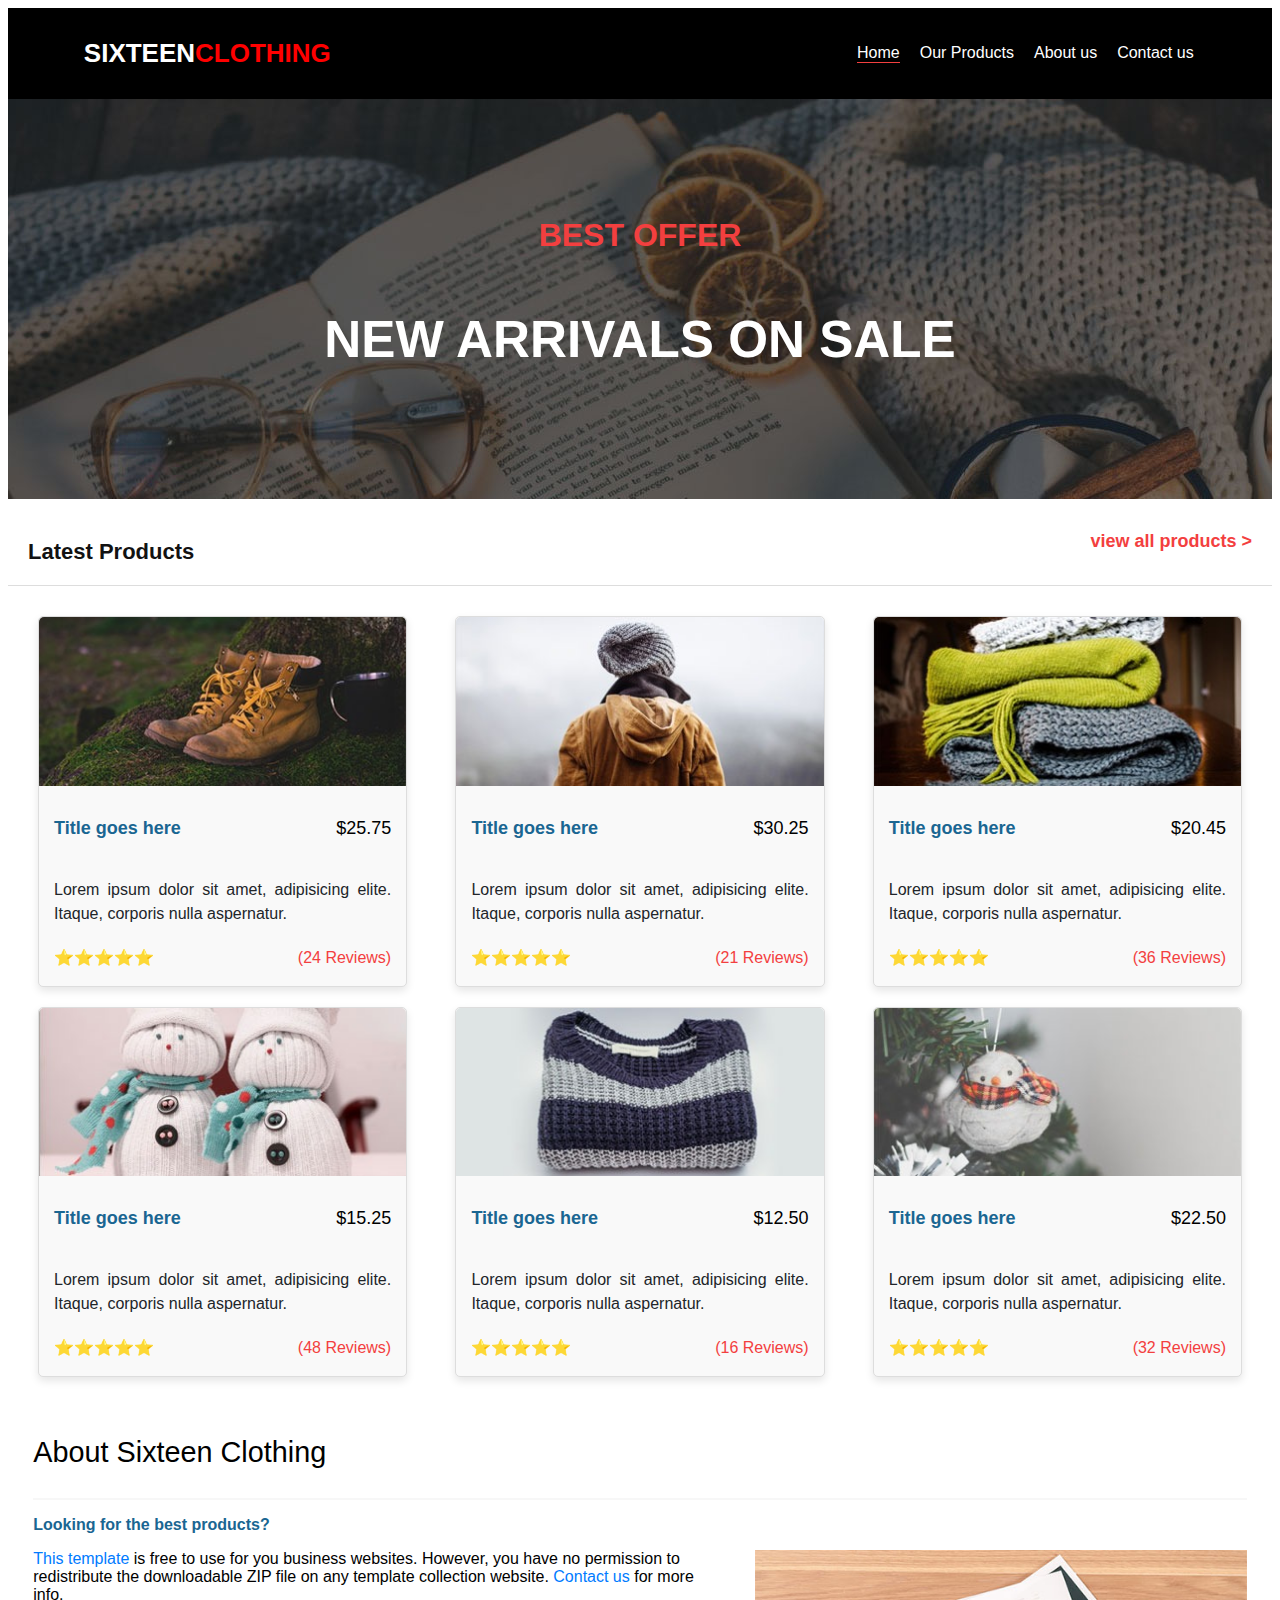
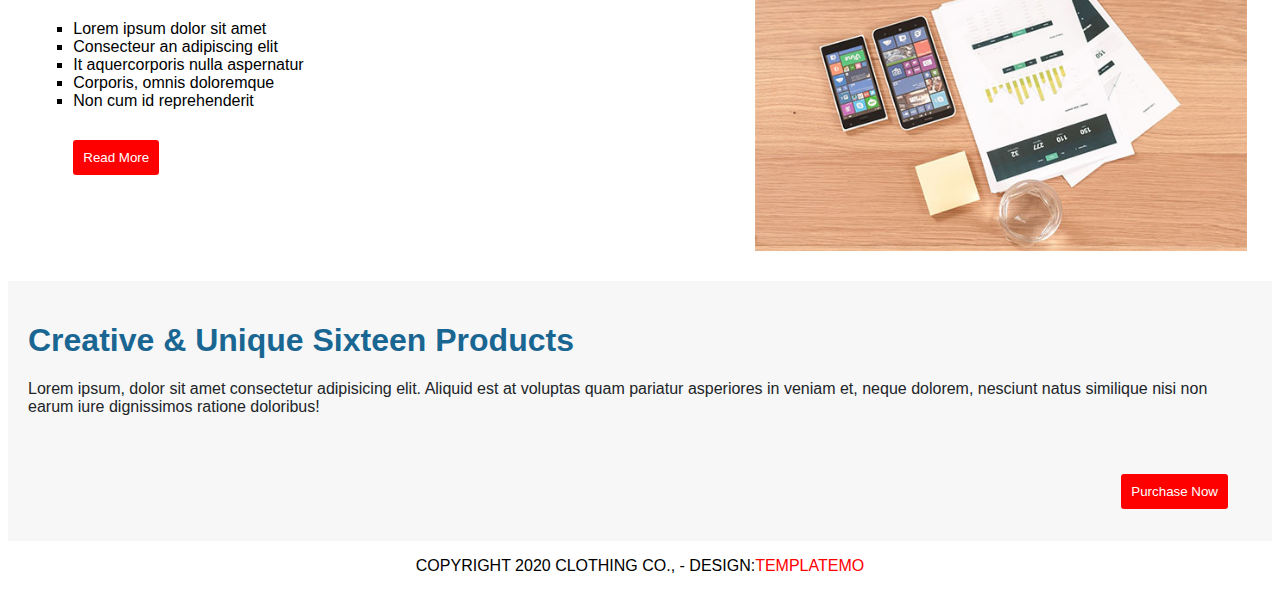
<file: index.html>
<!DOCTYPE html>
<html lang="en">
<head>
    <meta charset="UTF-8">
    <meta name="viewport" content="width=device-width, initial-scale=1.0">
    <link rel="stylesheet" href="style.css">
    <title>Sixteen Clothing</title>
</head>
<body>
    <header class="header1">
        <div id="logo">
            <h1 id="sixteen">SIXTEEN</h1>
            <h1 id="clothing">CLOTHING</h1>
        </div>

        <nav>
            <ul>
                <li id="home">Home</li>
                <li>Our Products</li>
                <li>About us</li>
                <li>Contact us</li>
            </ul>
        </nav>

        <div class="menu-button">
            <div class="bar"></div>
            <div class="bar"></div>
            <div class="bar"></div>
        </div>
    </header>

    <section>
        <div id="background_slide">
            <div id="text1_slide" class="text_slide_class">
                <h1>BEST OFFER</h1>
            </div>
            <div id="text2_slide" class="text_slide_class">
                <h1 id="break">NEW ARRIVALS ON SALE</h1>
            </div>
        </div>
    </section>

    <section>
        <header class="header2">
            <h2 class="header-title">Latest Products</h2>
            <a href="#all-products" class="view-all">view all products ></a>
        </header>

        <section class="products-section">
            <div class="products-container">
                <div class="product-card">
                    <img src="img/product_01.jpeg" alt="Botas">
                    <div class="product-info">
                        <h3 class="product-title">Title goes here</h3>
                        <p class="product-price">$25.75</p>
                    </div>
                    <p class="product-description">Lorem ipsum dolor sit amet, adipisicing elite. Itaque, corporis nulla aspernatur.</p>
                    <p class="star-rating">
                        <span class="stars">⭐⭐⭐⭐⭐</span>
                        <span class="reviews">(24 Reviews)</span>
                    </p>
                </div>
                <div class="product-card">
                    <img src="img/product_02.jpeg" alt="Jaqueta">
                    <div class="product-info">
                        <h3 class="product-title">Title goes here</h3>
                        <p class="product-price">$30.25</p>
                    </div>
                    <p class="product-description">Lorem ipsum dolor sit amet, adipisicing elite. Itaque, corporis nulla aspernatur.</p>
                    <p class="star-rating">
                        <span class="stars">⭐⭐⭐⭐⭐</span>
                        <span class="reviews">(21 Reviews)</span>
                    </p>
                </div>
                <div class="product-card">
                    <img src="img/product_03.jpeg" alt="Cachecol">
                    <div class="product-info">
                        <h3 class="product-title">Title goes here</h3>
                        <p class="product-price">$20.45</p>
                    </div>
                    <p class="product-description">Lorem ipsum dolor sit amet, adipisicing elite. Itaque, corporis nulla aspernatur.</p>
                    <p class="star-rating">
                        <span class="stars">⭐⭐⭐⭐⭐</span>
                        <span class="reviews">(36 Reviews)</span>
                    </p>
                </div>
                <div class="product-card">
                    <img src="img/product_04.jpeg" alt="Enfeites de Bonecos de Neve">
                    <div class="product-info">
                        <h3 class="product-title">Title goes here</h3>
                        <p class="product-price">$15.25</p>
                    </div>
                    <p class="product-description">Lorem ipsum dolor sit amet, adipisicing elite. Itaque, corporis nulla aspernatur.</p>
                    <p class="star-rating">
                        <span class="stars">⭐⭐⭐⭐⭐</span>
                        <span class="reviews">(48 Reviews)</span>
                    </p>
                </div>
                <div class="product-card">
                    <img src="img/product_05.jpeg" alt="Sueter">
                    <div class="product-info">
                        <h3 class="product-title">Title goes here</h3>
                        <p class="product-price">$12.50</p>
                    </div>
                    <p class="product-description">Lorem ipsum dolor sit amet, adipisicing elite. Itaque, corporis nulla aspernatur.</p>
                    <p class="star-rating">
                        <span class="stars">⭐⭐⭐⭐⭐</span>
                        <span class="reviews">(16 Reviews)</span>
                    </p>
                </div>
                <div class="product-card">
                    <img src="img/product_06.jpeg" alt="Bola de Arvore de Natal">
                    <div class="product-info">
                        <h3 class="product-title">Title goes here</h3>
                        <p class="product-price">$22.50</p>
                    </div>
                    <p class="product-description">Lorem ipsum dolor sit amet, adipisicing elite. Itaque, corporis nulla aspernatur.</p>
                    <p class="star-rating">
                        <span class="stars">⭐⭐⭐⭐⭐</span>
                        <span class="reviews">(32 Reviews)</span>
                    </p>
                </div>
            </div>
        </section>
    </section>

    <section>
        <div id="big_div">
            <div id="about_tittle">
                <p>about sixteen clothing</p>
            </div>

            <div id="subtittle">
                <p>Looking for the best products?</p>
            </div>

            <div id="corpo_about">
                <div id="text_about">
                    <a href="#">This template</a> is free to use for you business websites. However, you have no permission to redistribute the downloadable ZIP file on any template collection website. <a href="#">Contact us</a> for more info.
                    <ul>
                        <li>Lorem ipsum dolor sit amet</li>
                        <li>Consecteur an adipiscing elit</li>
                        <li>It aquercorporis nulla aspernatur</li>
                        <li>Corporis, omnis doloremque</li>
                        <li>Non cum id reprehenderit</li>
                        <button>Read More</button>
                    </ul>
                </div>
                <div id="image_about">
                    <img src="img/feature-image.jpg" alt="" class="responsive">
                </div>
            </div>
        </div>
    </section>

    <section>
        <div id="pai">
            <div id="filho">
                <h1 id="creative">Creative & Unique <strong>Sixteen</strong> Products</h1>

                <p id="lorem">Lorem ipsum, dolor sit amet consectetur adipisicing elit. Aliquid est at voluptas quam pariatur asperiores in veniam et, neque dolorem, nesciunt natus similique nisi non earum iure dignissimos ratione doloribus!</p>
            </div>

            <div id="purchase">
                <button>Purchase Now</button>
            </div>
        </div>

        <div id="fim">
            <p id="cop">COPYRIGHT 2020 CLOTHING CO., - DESIGN:</p>

            <p id="tem">TEMPLATEMO</p>
        </div>
    </section>
</body>
</html>
</file>
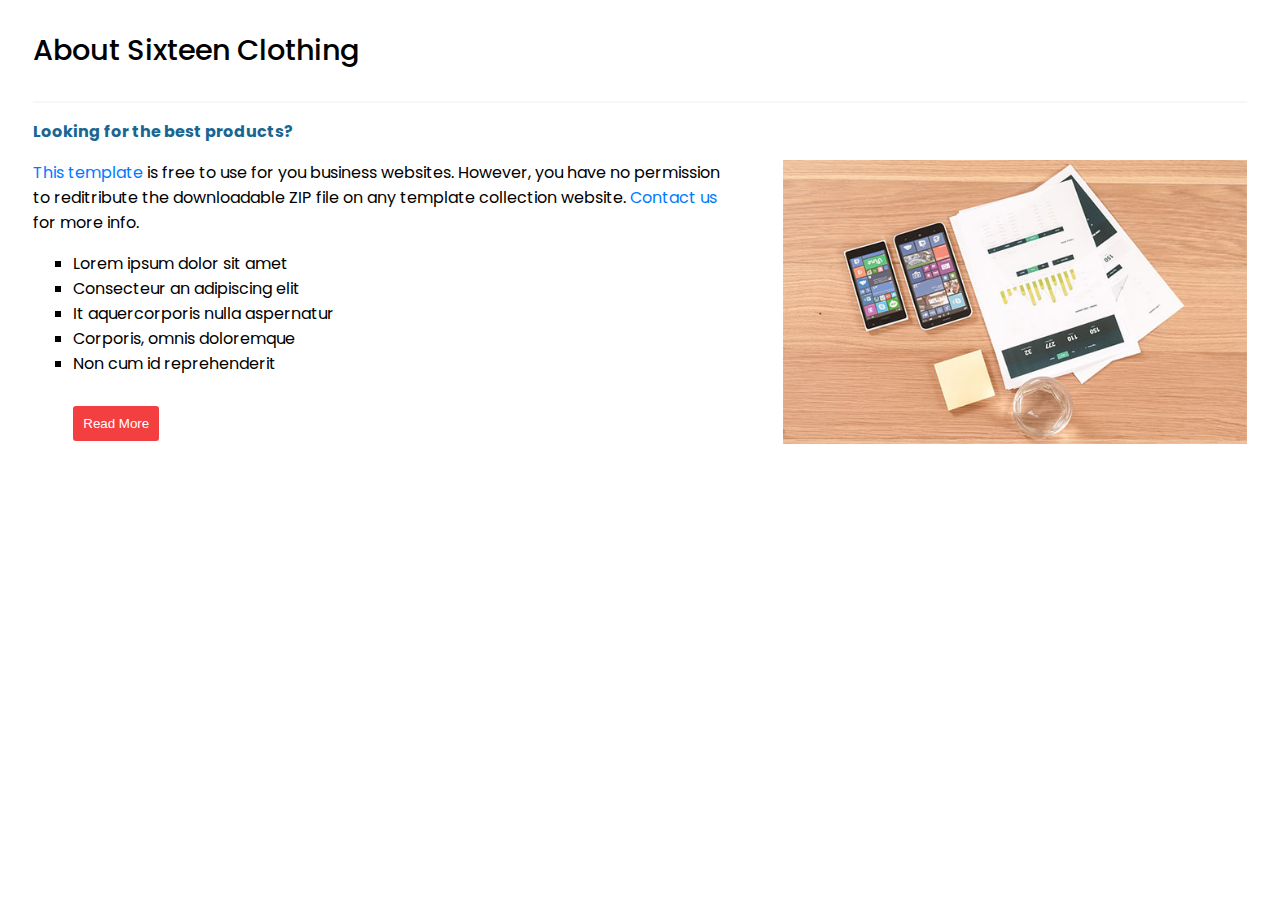
<file: about.html>
<!DOCTYPE html>
<html lang="pt-br">
<head>
    <meta charset="UTF-8">
    <meta name="viewport" content="width=device-width, initial-scale=1.0">
    <title>about</title>
    <link rel="stylesheet" href="about.css">
    <link href="https://fonts.googleapis.com/css2?family=Poppins:wght@300;400;500;600;700&display=swap" rel="stylesheet">

</head>
<body>
    <div id="big_div">
    <div id="about_tittle">
        <p>about sixteen clothing</p>
    </div>

    <div id="subtittle">
        <p>Looking for the best products?</p>
    </div>

    <div id="corpo_about">
       <div id="text_about"> 
        <a href="#">This template</a> is free to use for you business websites. However, you have no permission to reditribute the downloadable ZIP file on any template collection website. <a href="#">Contact us</a> for more info.
        <ul>
            <li>Lorem ipsum dolor sit amet</li>
            <li>Consecteur an adipiscing elit</li>
            <li>It aquercorporis nulla aspernatur</li>
            <li>Corporis, omnis doloremque</li>
            <li>Non cum id reprehenderit</li>
            <button>Read More</button>
        </ul>
       </div>
       <div id="image_about">
       <img src="img/feature-image.jpg" alt="" class="responsive">
       </div>
    </div>
    </div>
</body>
</html>
</file>
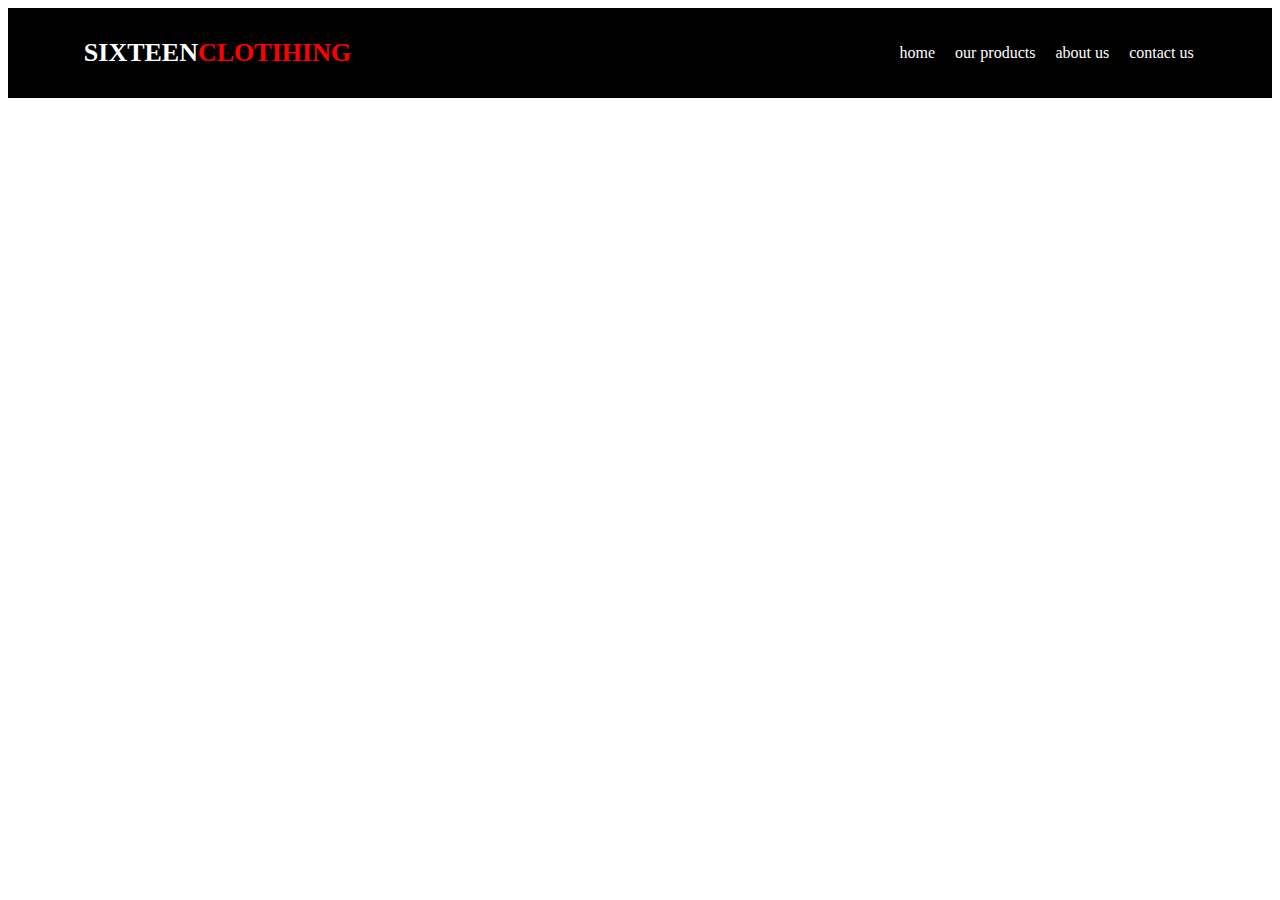
<file: cabeçalho.html>
<!DOCTYPE html>
<html lang="pt-br">
<head>
    <meta charset="UTF-8">
    <meta name="viewport" content="width=device-width, initial-scale=1.0">
    <title>Document</title>
    <link rel="stylesheet" href="cabeçalho.css" />
</head>
<body>

  <header >
      <div id="logo">
         <h1 id="sixteen">SIXTEEN </h1>
         <h1 id="clothing"> CLOTIHING</h1>
      </div>
       
        <nav>
            <ul>
                 <li>home</li> 
                 <li>our products</li> 
                 <li>about us</li> 
                <li>contact us</li> 
            </ul>
        </nav>
       
        <div class="menu-button">
            <div class="bar"></div>
            <div class="bar"></div>
            <div class="bar"></div>
        </div>

    </header>

</div>
</body>
</html>
</file>
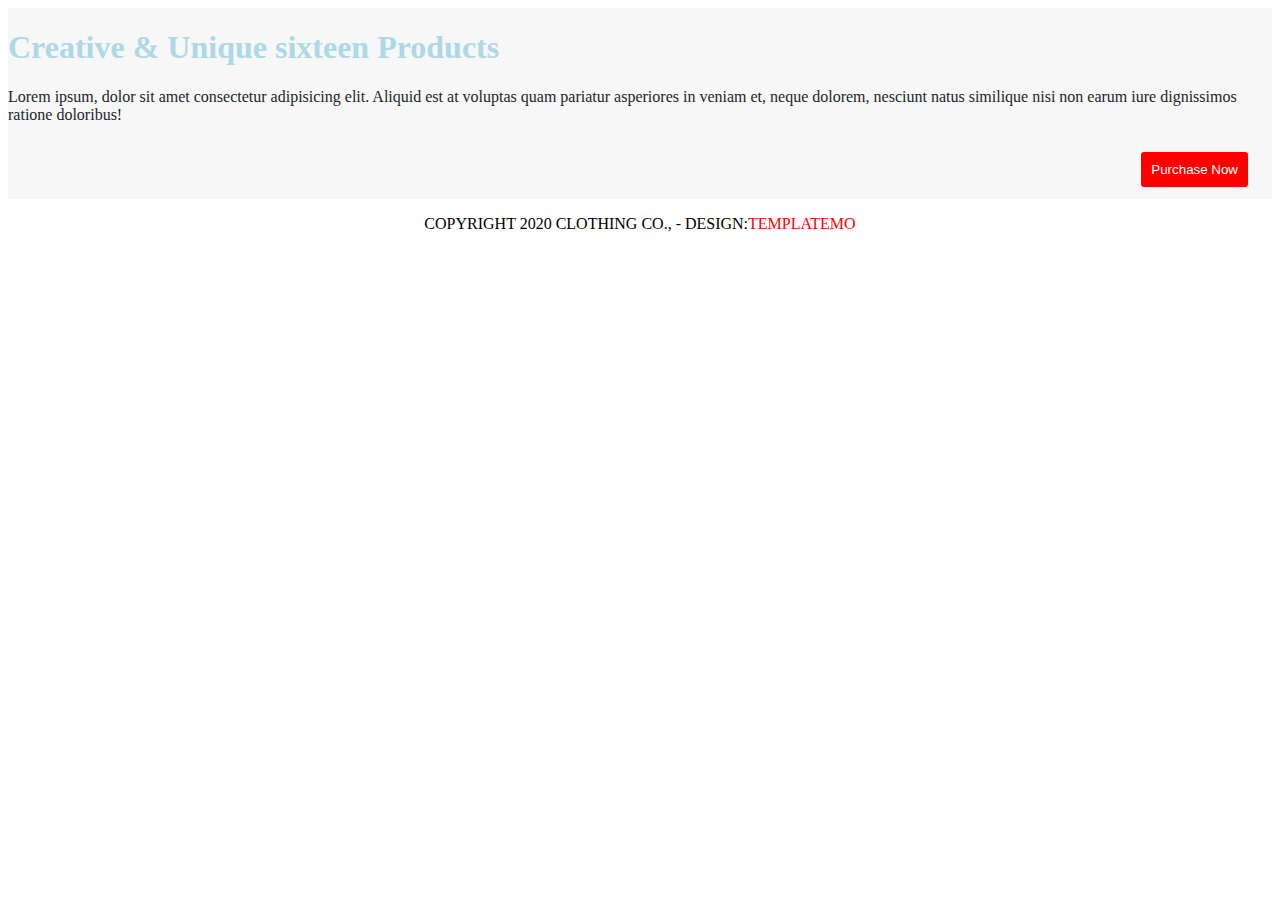
<file: Rodape.html>
<!DOCTYPE html>
<html lang="pt-br">
<head>
    <meta charset="UTF-8">
    <meta name="viewport" content="width=device-width, initial-scale=1.0">
    <link rel="stylesheet"  href="rodape.css"  />
    <title>Document</title>
</head>
<body>
    <div id="pai">   
    <div id="filho"> 
    
        <h1>Creative & Unique <strong>sixteen</strong> Products</h1>
    
        <p id="lorem">Lorem ipsum, dolor sit amet consectetur adipisicing elit. Aliquid est at voluptas quam pariatur asperiores in veniam et, neque dolorem, nesciunt natus similique nisi non earum iure dignissimos ratione doloribus!</p> 
    </div> 

    <div id="purchase">
    <button>Purchase Now</button>
    </div>

</div>

   <div id="fim">

     <p id="cop">COPYRIGHT 2020 CLOTHING CO., - DESIGN:</p>

     <P id="tem">TEMPLATEMO</P>

   </div>
</body>
</html>
</file>
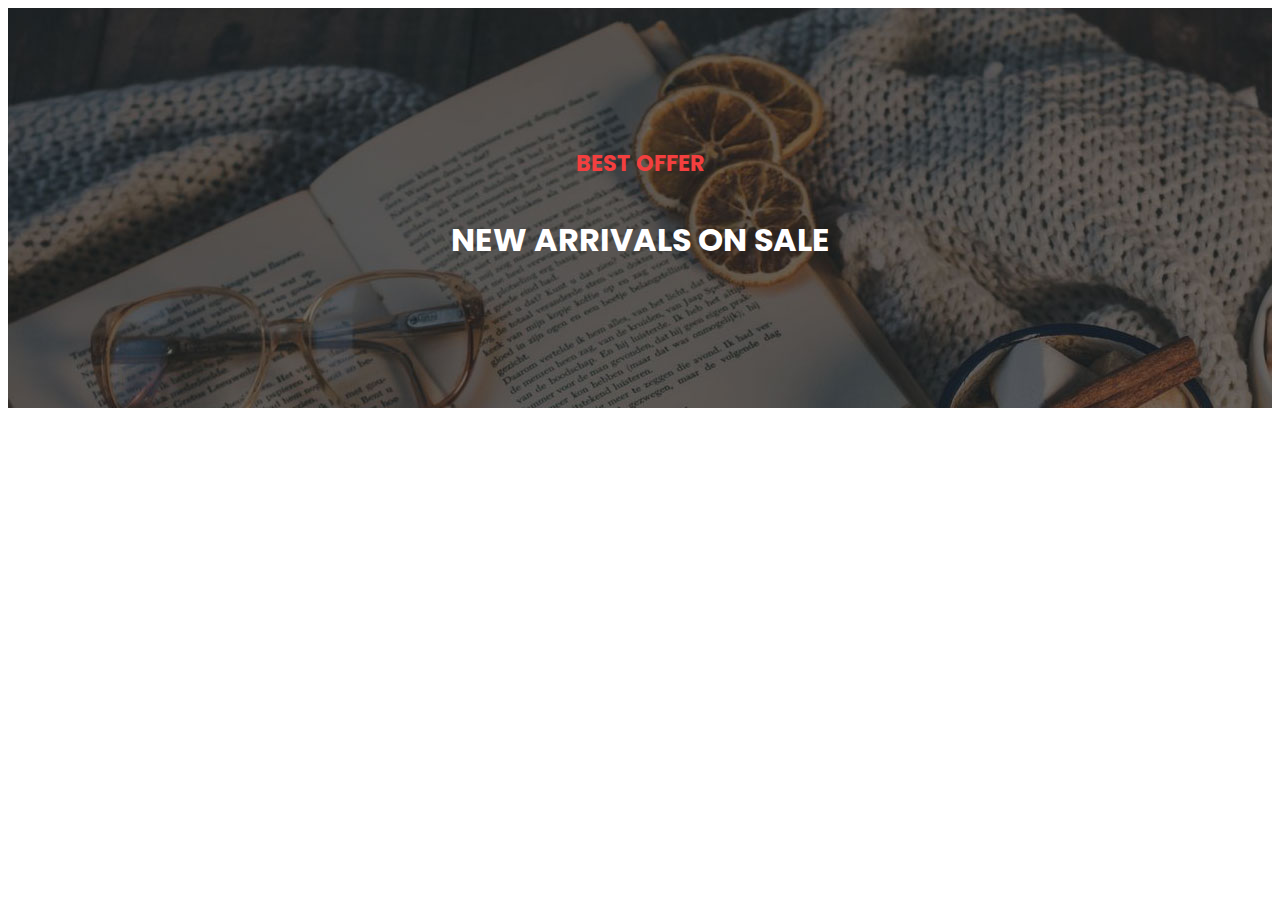
<file: slide.html>
<!DOCTYPE html>
<html lang="en">
<head>
    <link rel="stylesheet" href="slide.css">
    <link href="https://fonts.googleapis.com/css2?family=Poppins:wght@300;400;500;600;700&display=swap" rel="stylesheet">

    <meta charset="UTF-8">
    <meta name="viewport" content="width=device-width, initial-scale=1.0">
    <title>slides</title>
</head>
<body>
    <div id="background_slide">
    <div id="text1_slide" class="text_slide_class">
    <h1>BEST OFFER</h1>
    </div>
    <div id="text2_slide" class="text_slide_class">
        <H1 id="break">NEW ARRIVALS ON SALE</H1>
    </div>
    </div>
</body>
</html>
</file>
<file: style.css>
body {
    font-family: 'Poppins', sans-serif;
}

.header1 {
    width: 100%;
    padding: 2;
    display: flex;
    background-color: black;
    justify-content: space-between;
    align-items: center;
}

#logo {
    font-size: small;
    padding-bottom: 1%;
    padding-top: 1%;
    padding-left: 6%;
    width: 20%;
    display: flex;
}

nav {
    width: 70%;
}

nav ul {
    padding-right: 6%;
    display: flex;
    color: white;
    list-style: none;
    justify-content: flex-end;
}

nav ul li {
    margin-left: 20px;
}

#home {
    border-bottom: 1px solid #f33f3f;
}

#background_slide {
    background-image:url(img/slide_01.jpg);
    display: flex;
    flex-direction: column;
    text-align: center;
    justify-content: center;
    height: 25rem;
}

#text1_slide {
    color: #f33f3f;
}

#text2_slide {
    color: #ffff;
    font-size: 1.6rem;
}

#about_tittle {
    border-bottom: 2px solid #f7f7f7;
    text-transform: capitalize;
    font-weight: 500;
    font-size: 28.8px;
}

#subtittle {
    color: #1a6692;
    font-weight: bold;
}

#corpo_about {
    display: flex;
    text-decoration-line: none;
    justify-content: space-evenly;
}

a {
    text-decoration: none;
    color: #007bff;
}

#big_div {
    margin: 2%;
}

#text_about {
    margin-right: 5%;
}

ul {
    list-style-type: square;
}

button {
    background-color: #f33f3f;
    color: #ffff;
    border: none;
    border-radius: 3px;
    padding: 10px;
    margin-top: 30px;
}

#image_about {
    text-align: end;
    width: 1000px;
}

.responsive {
    max-width: 100%;
    height: auto;
}

#sixteen {
    color: white;
}

#clothing {
    color: red;
}

.header2 {
    display: flex;
    justify-content: space-between;
    align-items: center;
    padding: 20px;
    background-color: #ffffff;
    border-bottom: 1px solid #ddd;
}

.header-title {
    margin-top: 20px;
    font-size: 22px;
    line-height: 26.4px;
    color: #121212;
    margin-bottom: 0;
}

.view-all {
    font-size: 18px;
    line-height: 21.6px;
    color: #f33f3f;
    text-decoration: none;
    font-weight: bold;
}

.view-all:hover {
    text-decoration: underline;
}

.products-section {
    padding: 20px;
    text-align: center;
}

.products-container {
    display: flex;
    flex-wrap: wrap;
    justify-content: space-between;
}

.product-card {
    background-color: #f9f9f9;
    margin: 10px;
    width: 30%;
    border: 1px solid #ddd;
    border-radius: 5px;
    text-align: center;
    box-shadow: 0px 4px 8px rgba(0, 0, 0, 0.1);
}

.product-card img {
    width: 100%;
    border-radius: 5px 5px 0 0;
    margin-bottom: 10px;
}

.product-info {
    display: flex;
    justify-content: space-between;
    align-items: center;
    padding: 0 15px;
}

.product-title {
    font-size: 18px;
    line-height: 21.6px;
    color: #1a6692;
    margin: 0;
}

.product-price {
    font-size: 18px;
    line-height: 21.6px;
    color: #000000;
    margin-left: 10px;
}

.product-description {
    font-size: 16px;
    line-height: 24px;
    color: #212529;
    text-align: justify;
    margin: 20px 0;
    padding: 0 15px;
}

.star-rating {
    display: flex;
    justify-content: space-between;
    margin-top: 20px;
    padding: 0 15px;
    line-height: 24px;
    color: #f33f3f;
}

#pai {
    display: flex;
    background-color: #f7f7f7;
    color: #1a6692;
    flex-direction: column;
    padding: 20px;
}

nav {
    color: white;
}

#purchase {
    align-items: center;
    display: flex;
    padding: 0.75rem 1.5rem;
    color: #fff;
    border: none;
    border-radius: 5px;
    font-size: 1rem;
    cursor: pointer;
    justify-content: end;
}

button {
    background-color: red;
    border-style: none;
    border-radius: 3px;
    padding: 10px;
    color: white;
}

#lorem {
    color: #212529;
}

#fim {
    display: flex;
    align-items: center;
    justify-content: center;
}

#tem {
    color: red;
}

@media (max-width: 768px) {
    .stars {
        font-size: 0.8rem;
    }

    header {
        display: flex;
        justify-content: flex-end;
    }

    .menu-button {
        cursor: pointer;
        display: flex;
        flex-direction: column;
        justify-content: space-around;
        width: 40px;
        height: 30px;
        padding: 10px;
        margin-right: 12px;
        background-color: white;
    }

    .bar {
        height: 5px;
        width: 100%;
        background-color: red;
        transition: all 0.3s ease;
    }

    .bar:hover {
        background-color: red;
    }

    nav ul li {
        display: none;
    }

    .product-card {
        width: 100%;
    }

    .header {
        display: flex;
        flex-direction: column;
        justify-content: left;
        align-items: flex-start;
    }

    #corpo_about {
        display: flex;
        flex-direction: column;
    }

    #image_about {
        align-items: left;
        justify-content: left;
        text-align: left;
        width: 20rem;
        margin-top: 30px;
    }

    #pai {
        display: flex;
        flex-direction: column;
    }

    #purchase {
        justify-content: center;
    }
}
</file>
<file: about.css>
body{
    font-family: 'poppins';
}

#about_tittle{
    border-bottom: 2px solid #f7f7f7;
    text-transform: capitalize;
    font-weight: 500;
    font-size: 28.8px;
}
#subtittle{
    color: #1a6692;
  
    font-weight: bold; 
}
#corpo_about{
   display: flex;
   text-decoration-line: none;
   justify-content: space-evenly;
   
}
a{
    text-decoration: none;
    color: #007bff;
}
#big_div{
    margin: 2%;
}
#text_about{
    margin-right: 5%;
}
ul{
    list-style-type: square;
}
button{
    background-color: #f33f3f;
    color: #ffff;
    border: none;
    border-radius: 3px;
    padding: 10px;
    margin-top: 30px;
}
#image_about{
    text-align: end;
    width: 1000px;
}
.responsive {
    max-width: 100%; 
    height: auto; 
}
@media (max-width: 768px){
    #corpo_about{
        display: flex;
        flex-direction: column;
    }
    #image_about{
        justify-content: center;
        text-align: center;
        width: 20rem;
        margin-top: 30px;
    }
}
</file>
<file: cabeçalho.css>
header{
    width: 100%;
    padding: 2;
    display: flex;
    background-color: black;
    justify-content: space-between;
    align-items: center;
    
    

    
}
#logo{
font-size: small;
padding-bottom: 1%;
padding-top: 1%;
padding-left: 6%;
width: 20%;
display: flex;
}

nav{
width: 70%;
}

nav ul{
    padding-right: 6%;
    display: flex;
    color: white;
    list-style: none;
    justify-content: flex-end;
}

nav ul li{
margin-left: 20px;
}



@media(max-width:768px){
    header{
        display: flex;
        justify-content: flex-end;

        .menu-button {
            cursor: pointer;
            display: flex;
            flex-direction: column;
            justify-content: space-around;
            width: 40px;
            height: 30px;
            padding: 10px;
            margin-right: 12px;
            background-color: white;
            
        }
        
        .bar {
            height: 5px;
            width: 100%;
            background-color: red;
            transition: all 0.3s ease;
        }
        
        .bar:hover {
            background-color: red;
        }

        nav ul li{
            display: none;
        }
    }
}

#sixteen{
color: white;
}

#clothing{
color: red;

}
</file>
<file: rodape.css>
#pai{
display: flex;
background-color: #f7f7f7;
color: lightblue;
flex-direction: column;

}

nav{
    
    color: white;
}

    #purchase {
        align-items: center;
        display: flex;
        padding: 0.75rem 1.5rem;
        color: #fff;
        border: none;
        border-radius: 5px;
        font-size: 1rem;
        cursor: pointer;
        justify-content: end;
      }
      button{
        background-color:red;
        border-style: none;
        border-radius: 3px;
        padding: 10px;
        color: white;
      }
    
      #lorem{
        color: #212529;
      }

     #fim{
    display: flex;
     align-items: center;
     justify-content: center;
     
     }

     #tem{
        color: red;
     }

    @media(max-width:768px){
        #pai{
            display: flex;
            flex-direction: column;
        }
        #purchase{
            justify-content: center;
        }
    }
</file>
<file: slide.css>
#background_slide{
background-image: url('/img/slide_01.jpg');
display: flex;
flex-direction: column;
text-align: center;
justify-content: center;
height: 25rem;
}

.text_slide_class{
    font-family: 'poppins';
}

#text1_slide{
    color: #f33f3f;
    font-size: 70%;

}
#text2_slide{
    color: #ffff;
}
</file>
